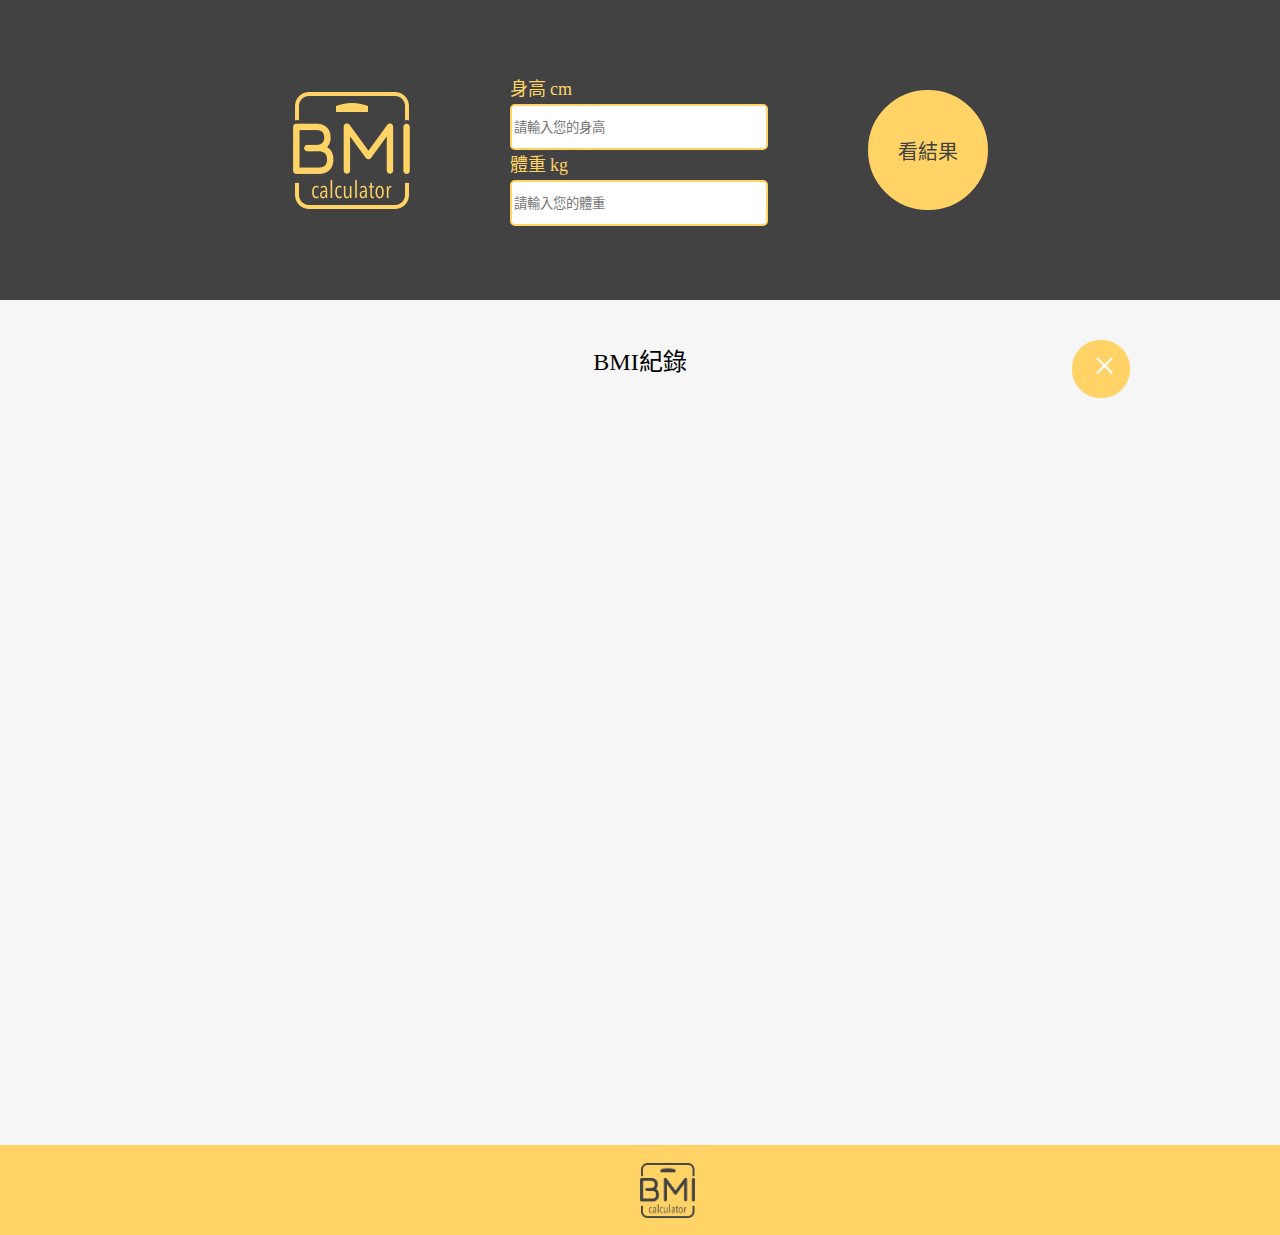
<file: BMI calculation/index.html>
<!DOCTYPE html>
<html lang="zh-TW">

<head>
    <meta charset="UTF-8">
    <meta name="viewport" content="width=device-width, initial-scale=1.0">
    <meta http-equiv="X-UA-Compatible" content="ie=edge">
    <title>BMI計算機</title>
    <link rel="stylesheet" href="css/style.css">
</head>

<body>
    <header>
        <div class="icon-h"></div>
        <div class="build">
            <p>身高 cm</p>
            <input id="height" type="text" placeholder="請輸入您的身高">
            <p>體重 kg</p>
            <input id="weight" type="text" placeholder="請輸入您的體重">
        </div>
        <div class="botton">
            <input type="button" class="send" value="看結果">
            <input type="button" class="back" id="back-bo" value="">
        </div>
    </header>
    <div class="container">
        <h2>BMI紀錄</h2>
        <a href="#" id="clear">
            <span>清除全部</span>
        </a>
        <ul class="record">
            <!-- <li>運算後的資料</li>-->
        </ul>
        <div class="push">
            <!--footer置底佔位用-->
        </div>
    </div>
    <footer>
        <div class="icon-f"></div>
    </footer>
    <script src="javascript/all.js"></script>
</body>

</html>
</file>
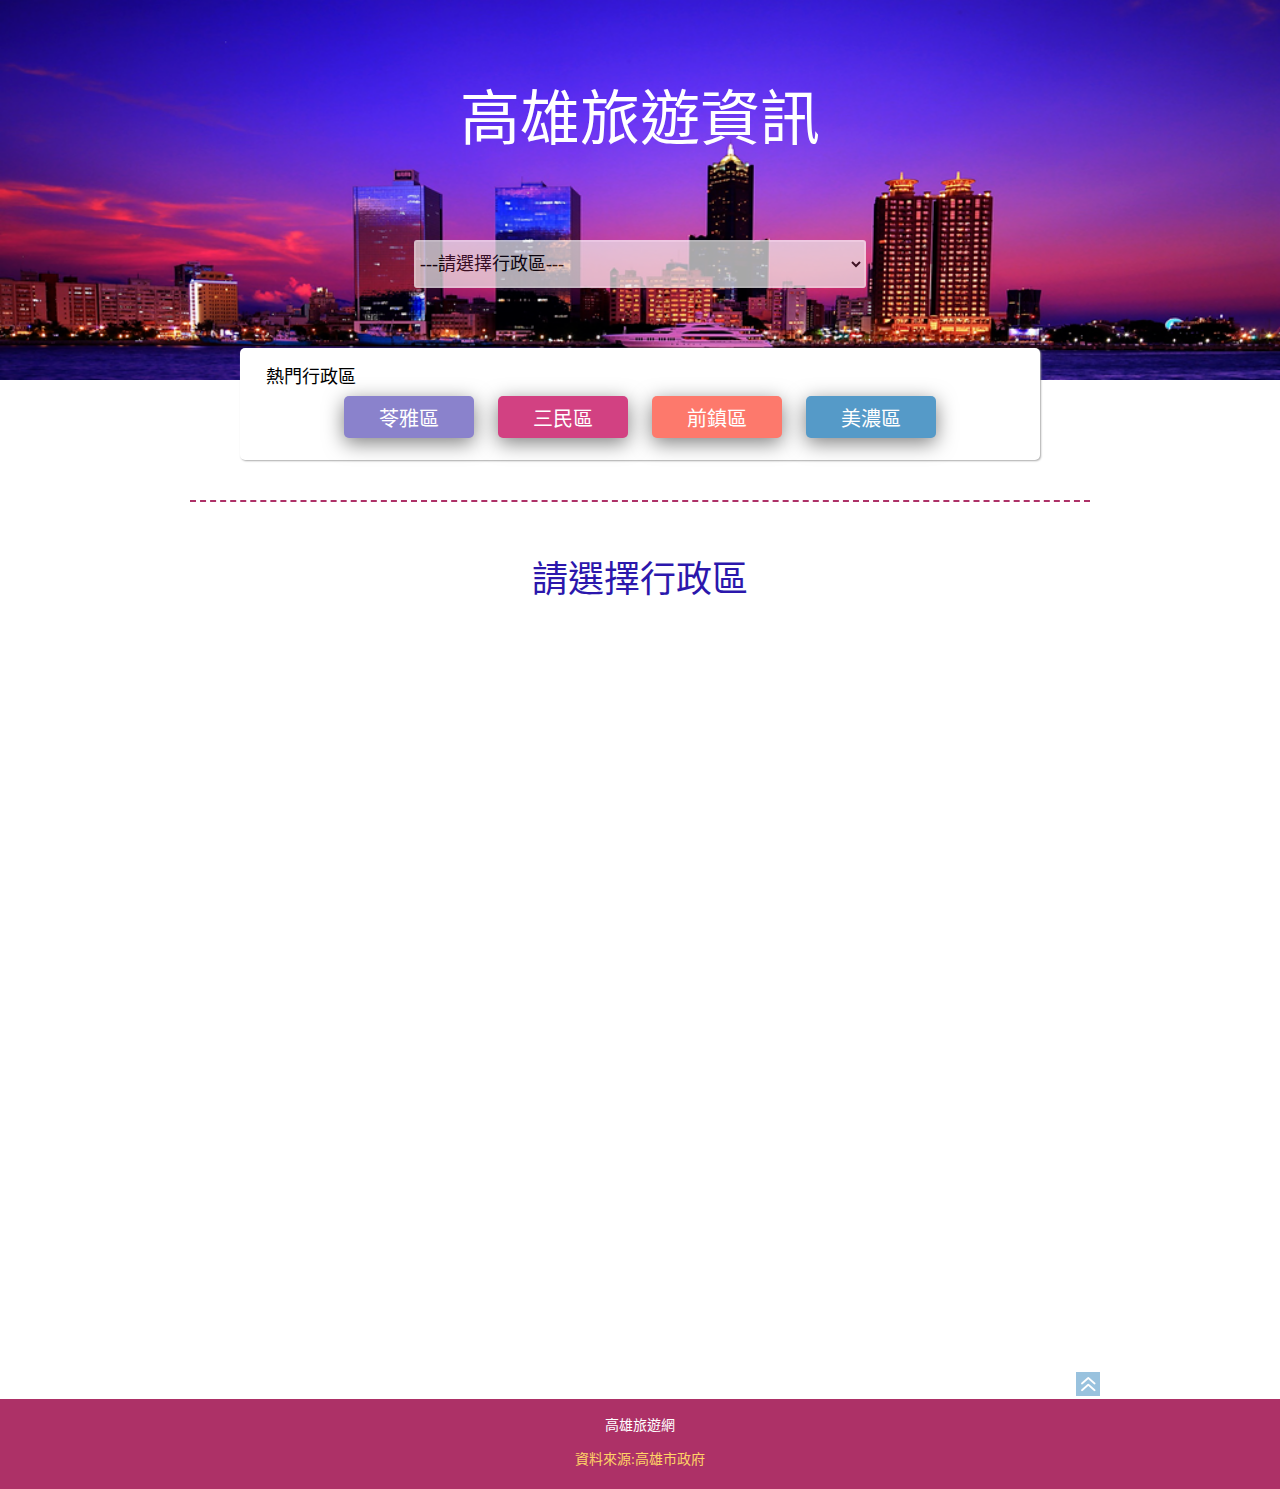
<file: Kaohsiung travel/index.html>
<!DOCTYPE html>
<html lang="zh-TW">
<head>
    <meta charset="UTF-8">
    <meta name="viewport" content="width=device-width, initial-scale=1.0">
    <meta http-equiv="X-UA-Compatible" content="ie=edge">
    <title>高雄旅遊網</title>
    <link rel="stylesheet" href="css/style.css">
    <script src="javascript/jquery-3.3.1.min.js"></script>
</head>

<body>
    <header>
        <h1>高雄旅遊資訊</h1>
        <select id="area">
            <option value="NO">---請選擇行政區---</option>
            <option value="三民區">三民區</option>
            <option value="前鎮區">前鎮區</option>
            <option value="苓雅區">苓雅區</option>
            <option value="仁武區">仁武區</option>
            <option value="楠梓區">楠梓區</option>
            <option value="左營區">左營區</option>
            <option value="鼓山區">鼓山區</option>
            <option value="鹽埕區">鹽埕區</option>
            <option value="前金區">前金區</option>
            <option value="新興區">新興區</option>
            <option value="旗津區">旗津區</option>
            <option value="小港區">小港區</option>
            <option value="鳳山區">鳳山區</option>
            <option value="大寮區">大寮區</option>
            <option value="鳥松區">鳥松區</option>
            <option value="林園區">林園區</option>
            <option value="大樹區">大樹區</option>
            <option value="大社區">大社區</option>
            <option value="岡山區">岡山區</option>
            <option value="路竹區">路竹區</option>
            <option value="橋頭區">橋頭區</option>
            <option value="梓官區">梓官區</option>
            <option value="彌陀區">彌陀區</option>
            <option value="永安區">永安區</option>
            <option value="燕巢區">燕巢區</option>
            <option value="田寮區">田寮區</option>
            <option value="阿蓮區">阿蓮區</option>
            <option value="茄萣區">茄萣區</option>
            <option value="湖內區">湖內區</option>
            <option value="旗山區">旗山區</option>
            <option value="美濃區">美濃區</option>
            <option value="內門區">內門區</option>
            <option value="杉林區">杉林區</option>
            <option value="甲仙區">甲仙區</option>
            <option value="六龜區">六龜區</option>
            <option value="茂林區">茂林區</option>
            <option value="桃源區">桃源區</option>
            <option value="那瑪夏區">那瑪夏區</option>
        </select>
        <div class="hot">
            <h2>熱門行政區</h2>
            <input type="button" class="hot-1 hot-btn" value="苓雅區">
            <input type="button" class="hot-2 hot-btn" value="三民區">
            <input type="button" class="hot-3 hot-btn" value="前鎮區">
            <input type="button" class="hot-4 hot-btn" value="美濃區">
        </div>
    </header>
    <div class="dashline"></div>
    <div class="container">
        <h3 id="hot-place">請選擇行政區</h3>
        <ul class="place">
            <!-- <li>
                <div class="pic">-->
                   <!-- <p>地名</p>
                    <p>區域</p>
                </div>       
                <p>時間</p>
                <p>地址</p>
                <p>電話</p>
            </li>-->
           
        </ul>
        <div class="push"><!--footer置底佔位用--></div>
    </div>
    <a id="gotop" href="#"><img src="img/btn_goTop.png"></a>
    <footer>
        <p class="sub">高雄旅遊網</p>
        <p class="root">資料來源:高雄市政府</p>
    </footer>
    <script src="javascript/all.js"></script>

    
    
</body>

</html>
</file>
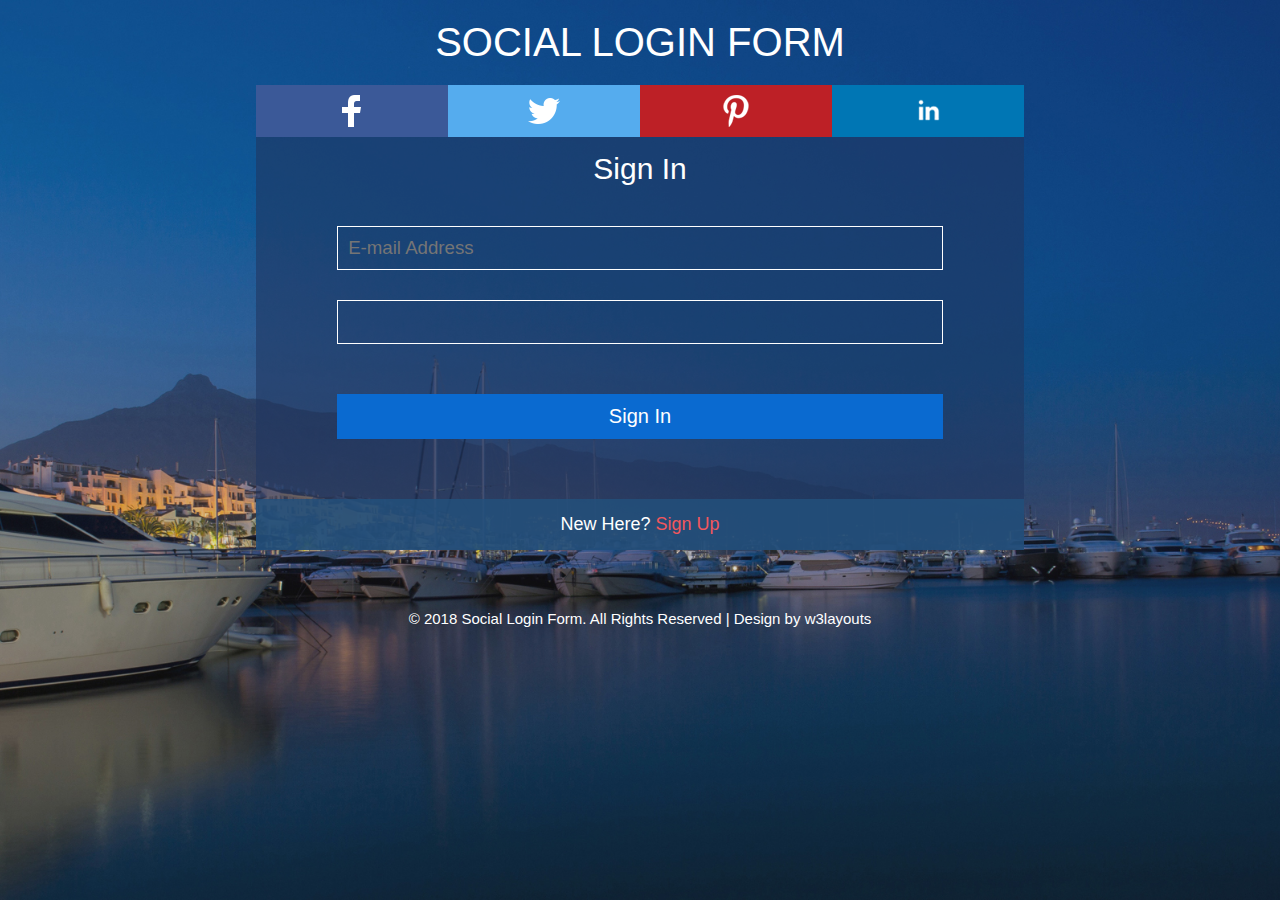
<file: Login Form/index.html>
<!DOCTYPE html>
<html lang="zh-TW">
<head>
	<meta charset="UTF-8">
	<title>Login</title>
	<link rel="stylesheet" type="text/css" href="style.css">
</head>
<body>
	<h1 class="title">SOCIAL LOGIN FORM</h1>
	<div class="container">
		<div class="social-logo">
			<span class="fb"><img  src="images/fb.png" alt="fb"></span>
			<span class="tw"><img  src="images/twt.png" alt="tw"></span>
			<span class="pin"><img  src="images/pin.png" alt="pin"></span>
			<span class="ins"><img  src="images/ins.png" alt="ins"></span>
		</div>
		<div class="sign">
			<p class="in">Sign In</p>
			<input class="id" type="text" placeholder="E-mail Address">
			<input class="pass" type="password">
			<a href="###"><div class="button">Sign In</div></a>
		</div>
		<div class="Newsign">New Here? <a href="###">Sign Up</a></div>
	</div>
	<p class="fter">© 2018 Social Login Form. All Rights Reserved | Design by w3layouts</p>


</body>
</html>
</file>
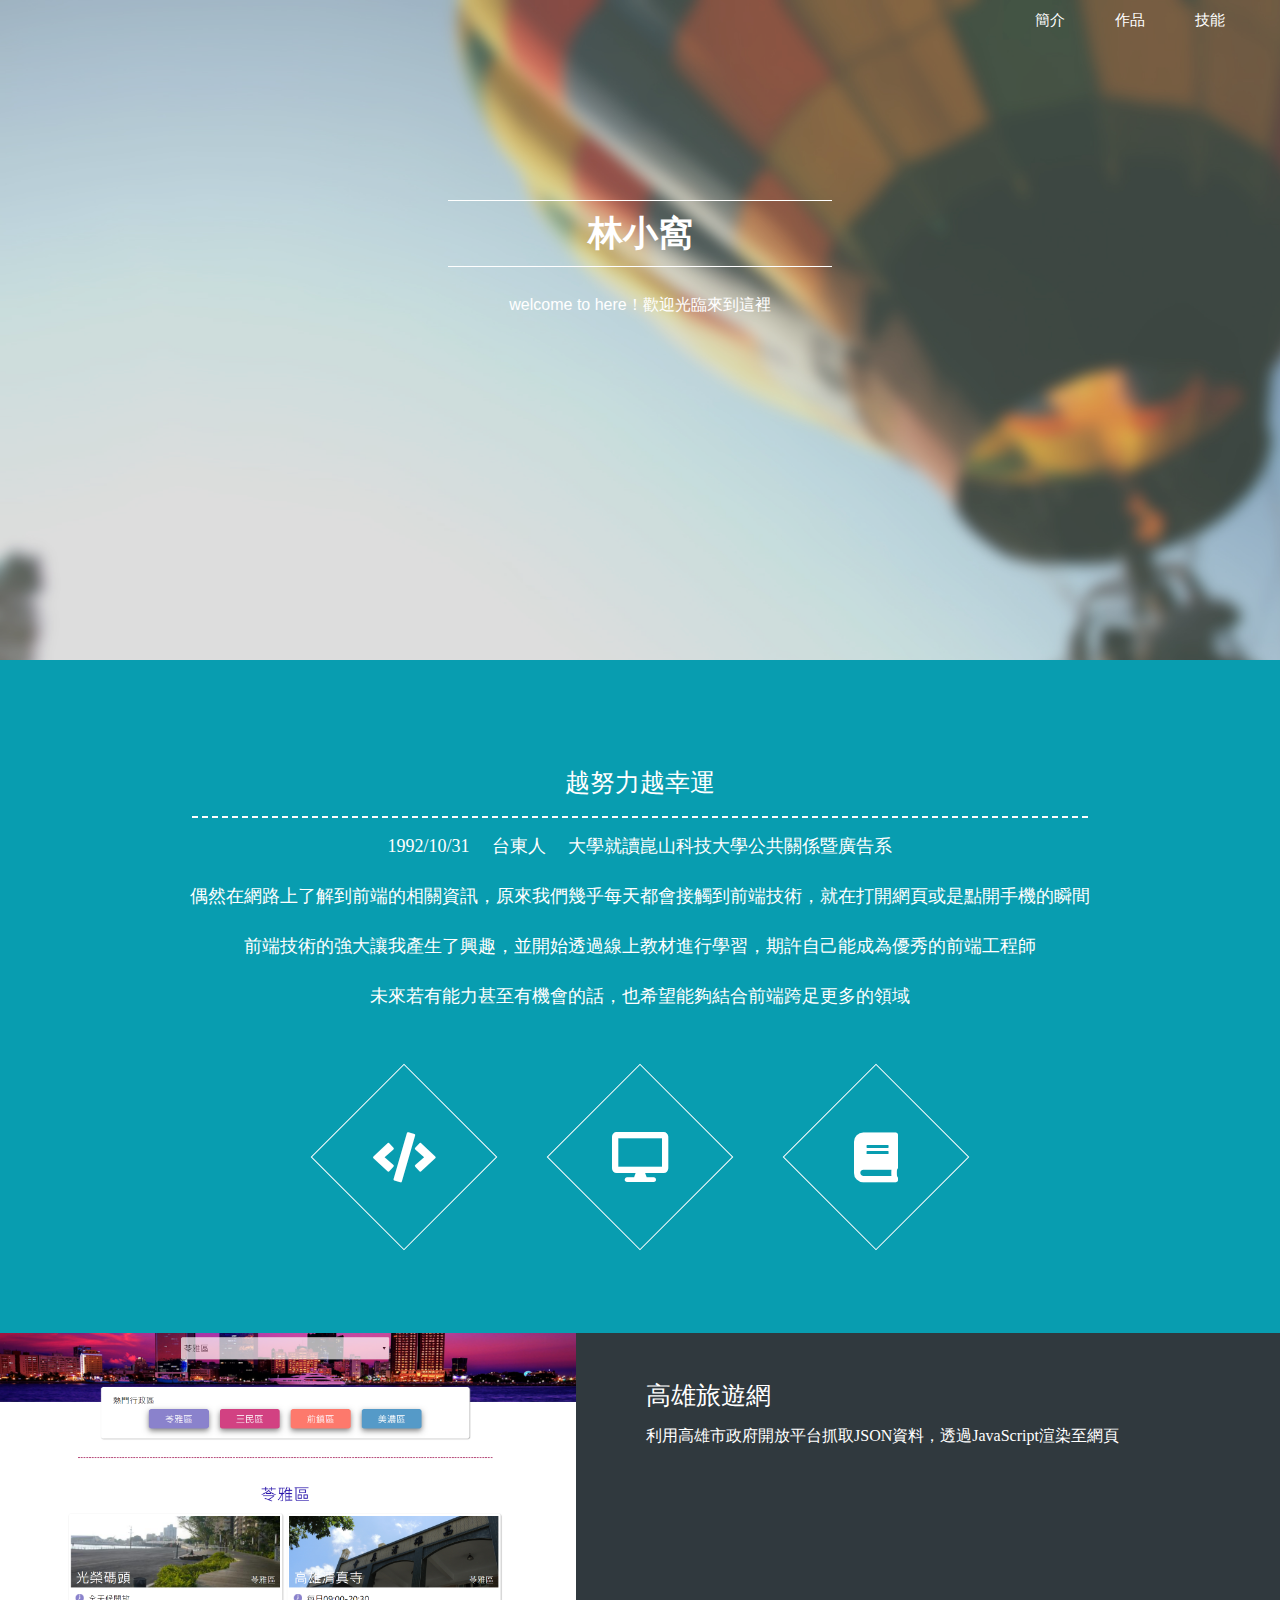
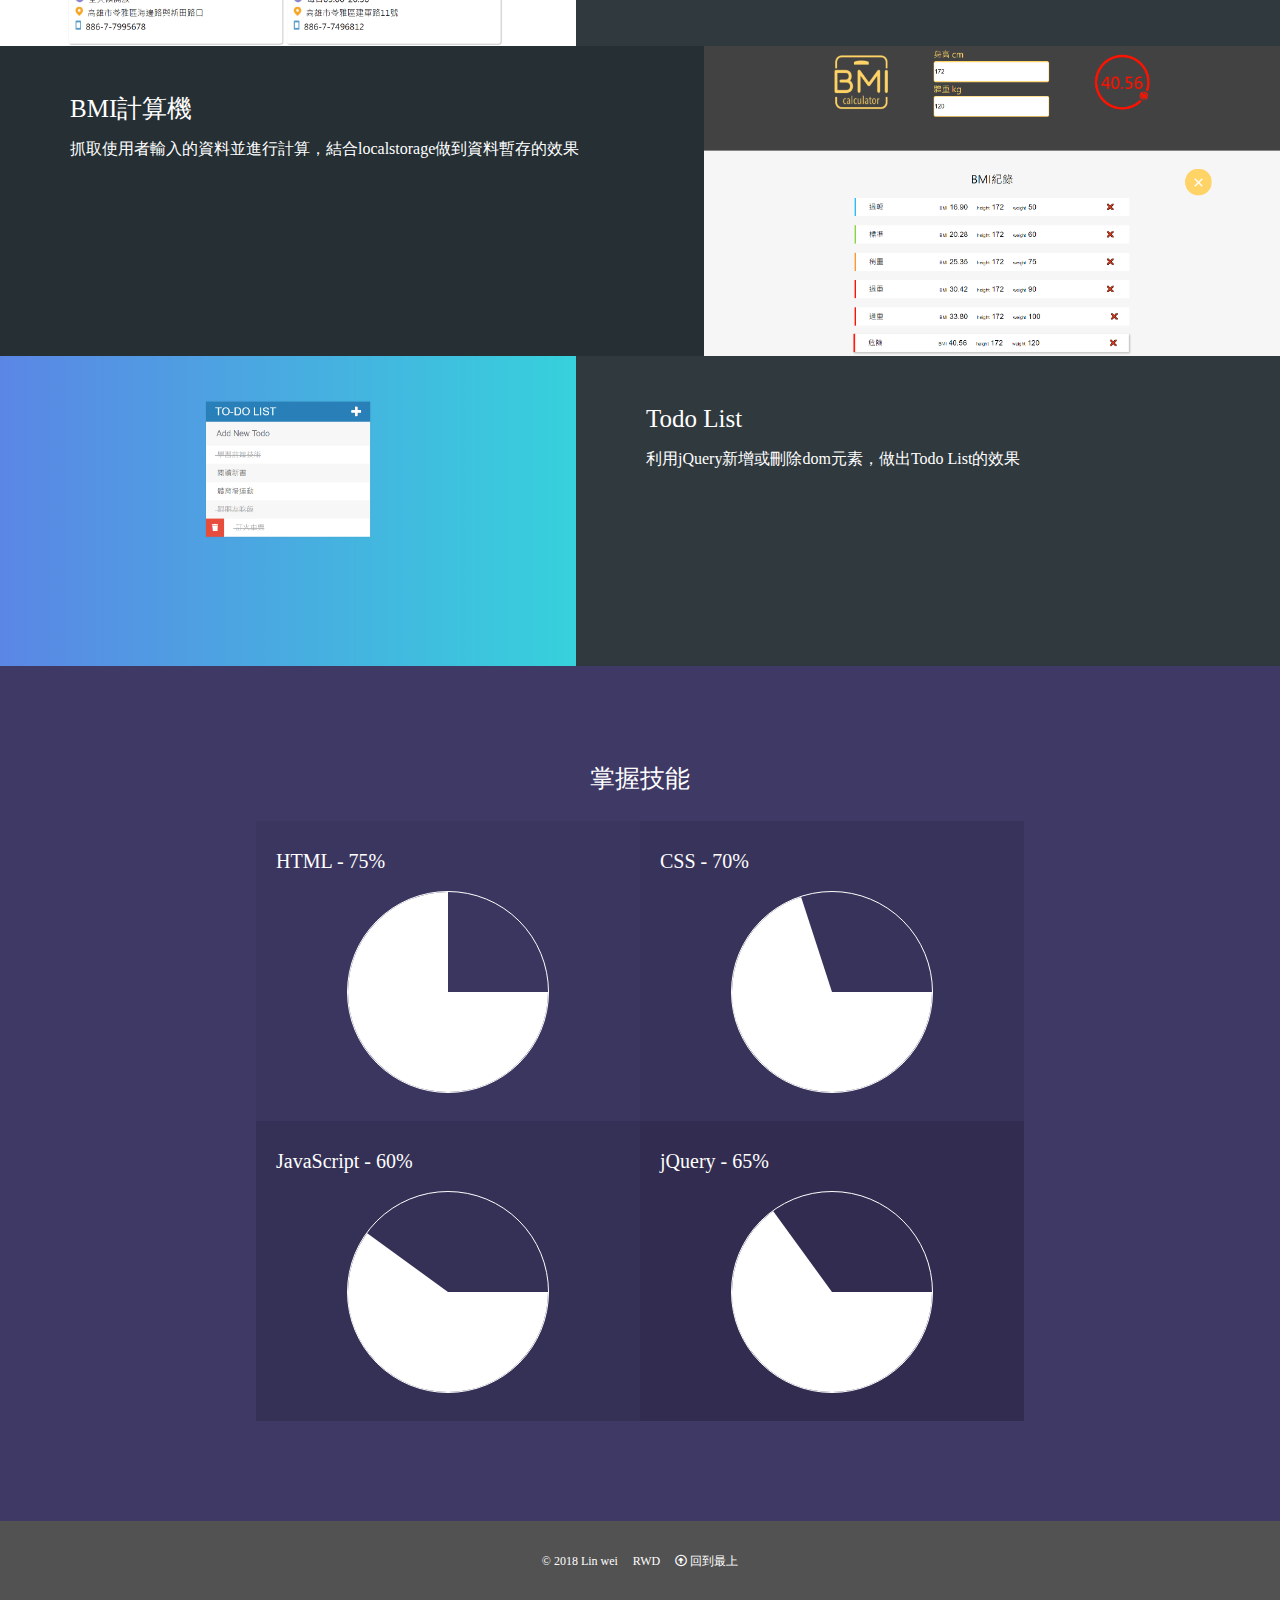
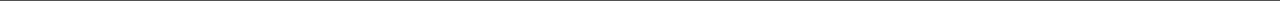
<file: Myblog/index.html>
<!DOCTYPE html>
<html>

<head>
    <meta charset="utf-8" />
    <meta http-equiv="X-UA-Compatible" content="IE=edge">
    <title>blog demo</title>
    <meta name="viewport" content="width=device-width, initial-scale=1">
    <link rel="stylesheet" href="css/style.css">
    <link rel="stylesheet" href="https://use.fontawesome.com/releases/v5.0.4/css/all.css">
</head>

<body>
    <div class="main">
        <header id="idtoScrollTo">
            <nav>
                <ul>
                    <li>
                        <a href="#idtoScrollTo" scrollTo="idtoScrollTo1" class="scrollOnClick" duration="1000">簡介</a>
                    </li>
                    <li>
                        <a href="#idtoScrollTo" scrollTo="idtoScrollTo2" class="scrollOnClick" duration="1100">作品</a>
                    </li>
                    <li>
                        <a href="#idtoScrollTo" scrollTo="idtoScrollTo3" class="scrollOnClick nav-mar" duration="1200">技能</a>
                    </li>
                </ul>
            </nav>
            <div class="banner">
                <div class="inner">
                    <h1>林小窩</h1>
                    <p>welcome to here！歡迎光臨來到這裡</p>
                    <!-- <a class="mygit" href="https://github.com/Linweis/MyDemo">Click Me</a>-->
                </div>
            </div>
        </header>
        <div class="container">
            <section class="green-section" id="idtoScrollTo1">
                    <h2>越努力越幸運</h2>
                    <div class="hr"></div>
                        <!--分隔線-->
                    <div class="text">
                    <p>1992/10/31&nbsp; &nbsp;&nbsp; 台東人&nbsp; &nbsp;&nbsp; 大學就讀崑山科技大學公共關係暨廣告系</p>
                    <p>偶然在網路上了解到前端的相關資訊，原來我們幾乎每天都會接觸到前端技術，就在打開網頁或是點開手機的瞬間</p>
                    <p>前端技術的強大讓我產生了興趣，並開始透過線上教材進行學習，期許自己能成為優秀的前端工程師</p>
                    <p>未來若有能力甚至有機會的話，也希望能夠結合前端跨足更多的領域</p>
                </div>
                <span class="icon">
                    <i class="fas fa-code"></i>
                </span>
                <span class="icon">
                    <i class="fas fa-desktop"></i>
                </span>
                <span class="icon">
                    <i class="fas fa-book"></i>
                </span>
            </section>
            <section class="gray-section" id="idtoScrollTo2">
                <div class="article">
                    <div class="img-section">
                        <a href="https://linweis.github.io/MyDemo/Kaohsiung%20travel/"><img src="img/01.png" alt="作品1"></a>
                    </div>
                    <div class="text-section">
                        <h3>高雄旅遊網</h3>
                        <p>利用高雄市政府開放平台抓取JSON資料，透過JavaScript渲染至網頁</p>
                    </div>
                </div>
                <div class="article">
                    <div class="text-section">
                        <h3>BMI計算機</h3>
                        <p>抓取使用者輸入的資料並進行計算，結合localstorage做到資料暫存的效果</p>
                    </div>
                    <div class="img-section">
                        <a href="https://linweis.github.io/MyDemo/BMI%20calculation/"><img src="img/02.png" alt="作品2" class="img-right"></a>
                    </div>
                </div>
                <div class="article">
                    <div class="img-section">
                        <a href="https://linweis.github.io/MyDemo/ToDo%20list/"><img src="img/03.png" alt="作品3"></a>
                    </div>
                    <div class="text-section">
                        <h3>Todo List</h3>
                        <p>利用jQuery新增或刪除dom元素，做出Todo List的效果</p>
                    </div>
                </div>
            </section>
            <section class="purple-section" id="idtoScrollTo3">
                <div class="warpper">
                    <h3>掌握技能</h3>
                    <div class="card-group">
                        <div class="card">
                            <h4>HTML - 75%</h4>
                            <div class="circle">
                                <div class="box"></div>
                                <div class="box box1"></div>
                                <div class="box box-html"></div>
                            </div>

                        </div>
                        <div class="card">
                            <h4>CSS - 70%</h4>
                            <div class="circle">
                                <div class="box"></div>
                                <div class="box box1"></div>
                                <div class="box box-css"></div>
                            </div>

                        </div>
                        <div class="card">
                            <h4>JavaScript - 60%</h4>
                            <div class="circle">
                                <div class="box"></div>
                                <div class="box box1"></div>
                                <div class="box box-js"></div>
                            </div>

                        </div>
                        <div class="card">
                            <h4>jQuery - 65%</h4>
                            <div class="circle">
                                <div class="box"></div>
                                <div class="box box1"></div>
                                <div class="box box-jq"></div>
                            </div>

                        </div>
                    </div>
                </div>
            </section>
        </div>
        <footer>
            <p>&COPY;&nbsp;2018 Lin wei &nbsp;&nbsp;&nbsp; RWD &nbsp;&nbsp;&nbsp;
                <a href="#idtoScrollTo" scrollTo="idtoScrollTo" class="scrollOnClick" duration="1500">
                    <i class="far fa-arrow-alt-circle-up"></i>&nbsp;回到最上</a>
            </p>
        </footer>
    </div>
    <script src="js/smoothScroll-Es5.js"></script>
    <!--滾軸插件-->
</body>

</html>
</file>
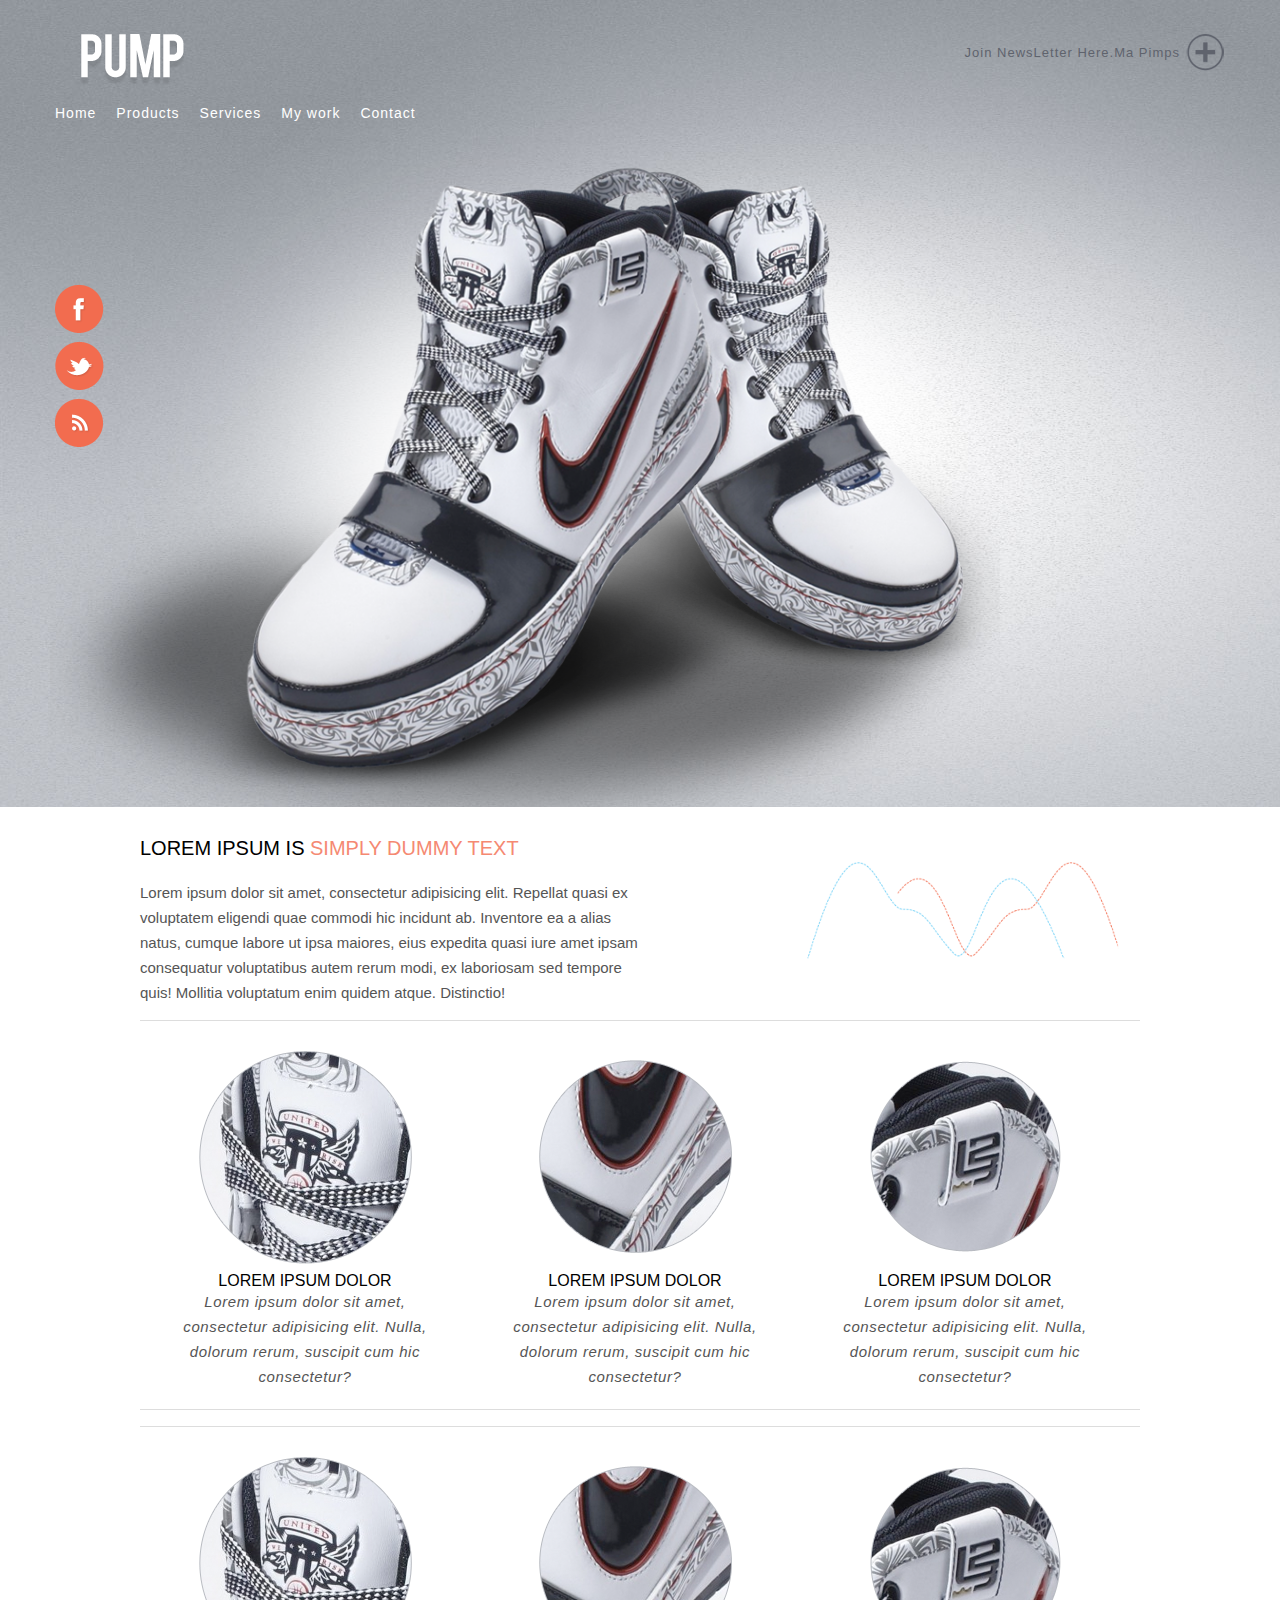
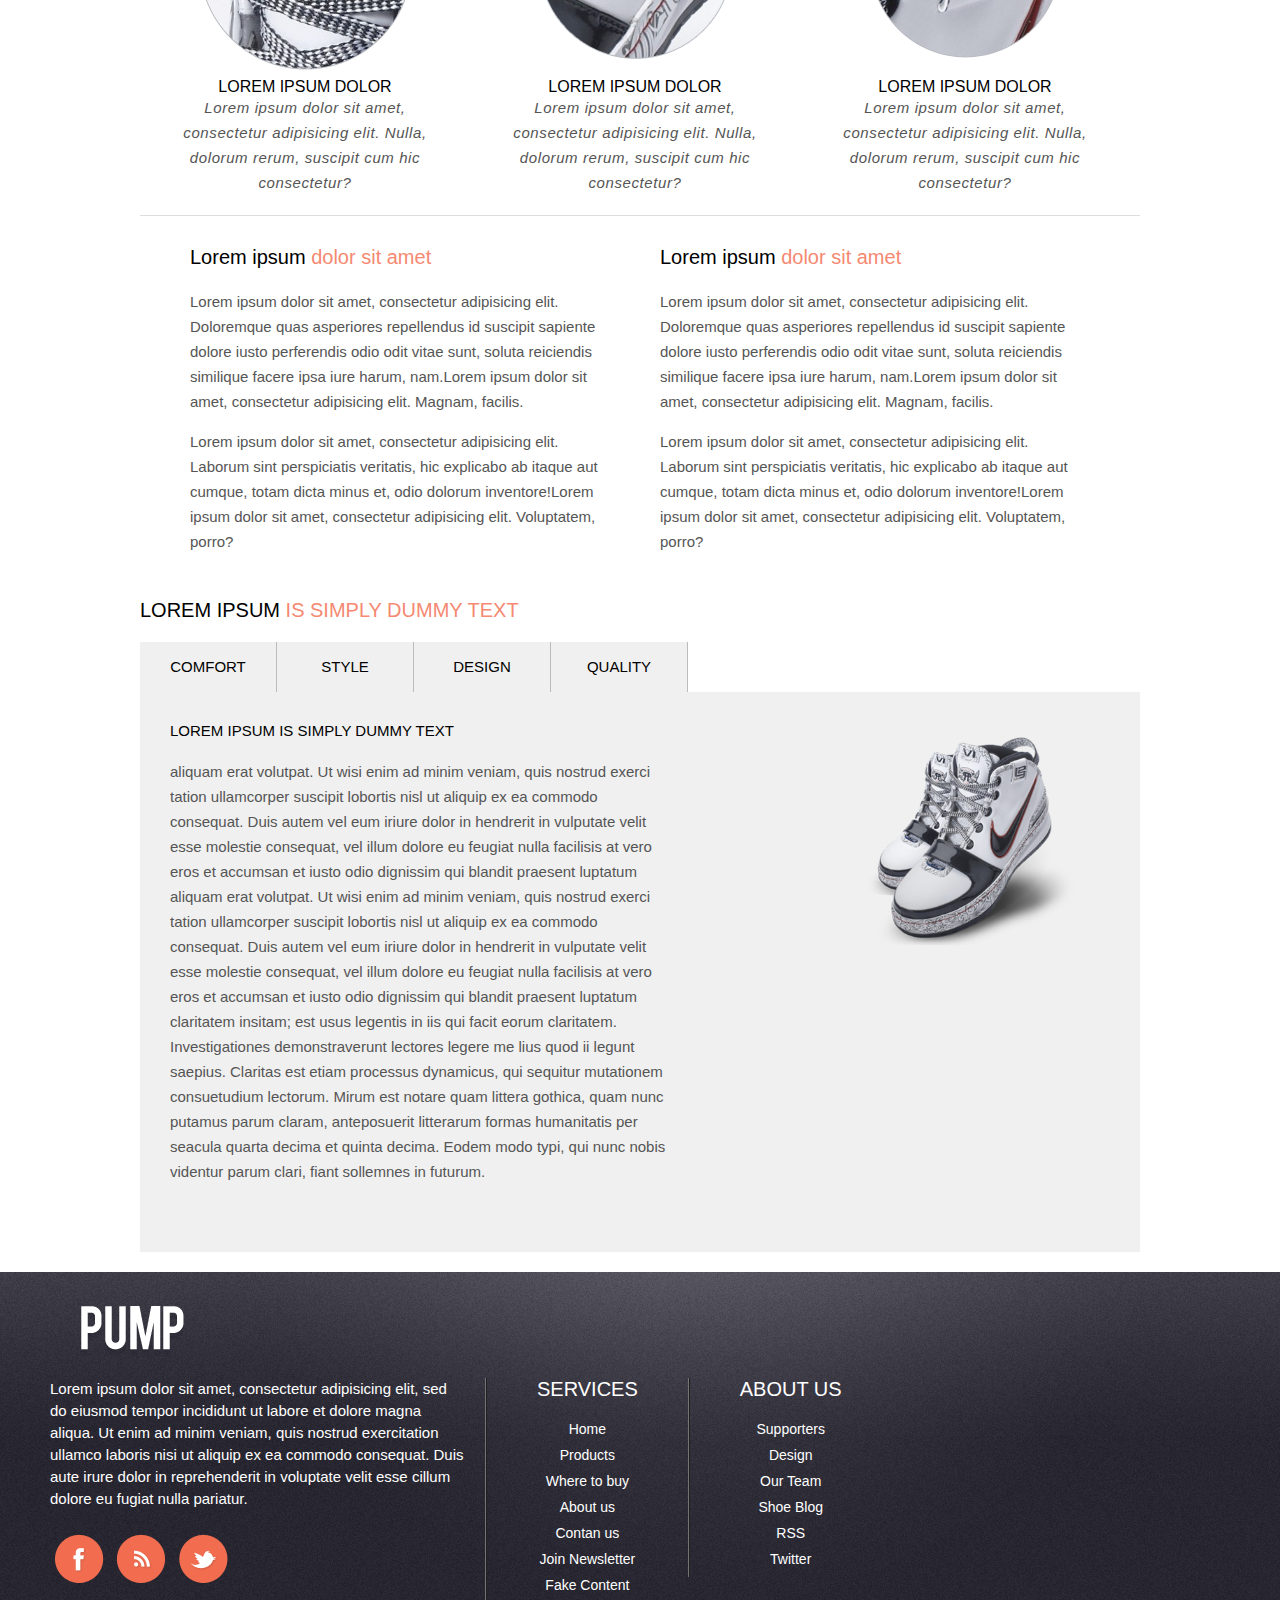
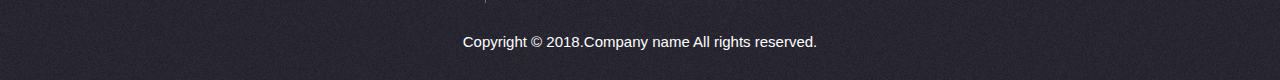
<file: Shoes shop/index.html>
<!DOCTYPE html>
<html lang="zh-TW">
<head>
	<meta charset="UTF-8">
	<title>puma</title>
	<link rel="stylesheet" type="text/css" href="style.css">
</head>
<body>
	<header>
		<div class="headback">
			<div class="header-top">
				<div class="logo"><h1><a href="###">puma</a></h1></div>
				<div class="join-right"><span><p>Join NewsLetter Here.Ma Pimps</p><a href="###"><img src="images/plus.png"></a></span>
				</div>
			</div>
			<div class="nav">
				<ul>
					<li><a href="###">Home</a></li>
					<li><a href="###">Products</a></li>
					<li><a href="###">Services</a></li>
					<li><a href="###">My work</a></li>
					<li><a href="###">Contact</a></li>
				</ul>	
			</div>
			<div class="header-bottom">
				<div class="social">
					<ul>
						<li><img src="images/fb.png"></li>
						<li><img src="images/tw.png"></li>
						<li><img src="images/rss.png"></li>
					</ul>
				</div>
				<div class="banner">
					<img src="images/banner.png" width="95%" height="95%">
				</div>
			</div>	
		</div>
	</header>
	<div class="container">
		<div class="hgroup-1">
			<div class="group">
				<h2>LOREM IPSUM IS <strong>SIMPLY DUMMY TEXT</strong></h2>
				<p>Lorem ipsum dolor sit amet, consectetur adipisicing elit. Repellat quasi ex voluptatem eligendi quae commodi hic incidunt ab. Inventore ea a alias natus, cumque labore ut ipsa maiores, eius expedita quasi iure amet ipsam consequatur voluptatibus autem rerum modi, ex laboriosam sed tempore quis! Mollitia voluptatum enim quidem atque. Distinctio!</p>
			</div>
			<img src="images/graph.png"  width="35%" height="35%">
		</div>

		<div class="section section-1">
				<div class="new new-1"><img src="images/pic.png"><h3>LOREM IPSUM DOLOR</h3><p>Lorem ipsum dolor sit amet, consectetur adipisicing elit. Nulla, dolorum rerum, suscipit cum hic consectetur?</p></div>
				<div class="new new-2"><img src="images/pic1.png"><h3>LOREM IPSUM DOLOR</h3><p>Lorem ipsum dolor sit amet, consectetur adipisicing elit. Nulla, dolorum rerum, suscipit cum hic consectetur? </p></div>
				<div class="new new-3"><img src="images/pic2.png"><h3>LOREM IPSUM DOLOR</h3><p>Lorem ipsum dolor sit amet, consectetur adipisicing elit. Nulla, dolorum rerum, suscipit cum hic consectetur? </p></div>
		</div>
		<br />
		<div class="section section-2">
				<div class="new new-1"><img src="images/pic.png"><h3>LOREM IPSUM DOLOR</h3><p>Lorem ipsum dolor sit amet, consectetur adipisicing elit. Nulla, dolorum rerum, suscipit cum hic consectetur?</p></div>
				<div class="new new-2"><img src="images/pic1.png"><h3>LOREM IPSUM DOLOR</h3><p>Lorem ipsum dolor sit amet, consectetur adipisicing elit. Nulla, dolorum rerum, suscipit cum hic consectetur? </p></div>
				<div class="new new-3"><img src="images/pic2.png"><h3>LOREM IPSUM DOLOR</h3><p>Lorem ipsum dolor sit amet, consectetur adipisicing elit. Nulla, dolorum rerum, suscipit cum hic consectetur? </p></div>
		</div>
		<div class="hgroup-2">
			<div class="group group-left">
				<h2>Lorem ipsum <strong>dolor sit amet</strong></h2>
				<p>Lorem ipsum dolor sit amet, consectetur adipisicing elit. Doloremque quas asperiores repellendus id suscipit sapiente dolore iusto perferendis odio odit vitae sunt, soluta reiciendis similique facere ipsa iure harum, nam.Lorem ipsum dolor sit amet, consectetur adipisicing elit. Magnam, facilis.</p>
				<p>Lorem ipsum dolor sit amet, consectetur adipisicing elit. Laborum sint perspiciatis veritatis, hic explicabo ab itaque aut cumque, totam dicta minus et, odio dolorum inventore!Lorem ipsum dolor sit amet, consectetur adipisicing elit. Voluptatem, porro?</p>
			</div>
			<div class="group group-right">
				<h2>Lorem ipsum <strong>dolor sit amet</strong></h2>
				<p>Lorem ipsum dolor sit amet, consectetur adipisicing elit. Doloremque quas asperiores repellendus id suscipit sapiente dolore iusto perferendis odio odit vitae sunt, soluta reiciendis similique facere ipsa iure harum, nam.Lorem ipsum dolor sit amet, consectetur adipisicing elit. Magnam, facilis.</p>
				<p>Lorem ipsum dolor sit amet, consectetur adipisicing elit. Laborum sint perspiciatis veritatis, hic explicabo ab itaque aut cumque, totam dicta minus et, odio dolorum inventore!Lorem ipsum dolor sit amet, consectetur adipisicing elit. Voluptatem, porro?</p>
			</div>
		</div>
		<div class="article">
			<div class="tab-title"><h2>LOREM IPSUM <strong>IS SIMPLY DUMMY TEXT</strong></h2>
			</div>
			<div class="nav-2">
				<ul>
					<li>COMFORT</li>
					<li>STYLE</li>
					<li>DESIGN</li>
					<li>QUALITY</li>
				</ul>
				<div class="tab-word">
					<div class="tab-float">	
						<h3>LOREM IPSUM IS SIMPLY DUMMY TEXT</h3>
						<p>aliquam erat volutpat. Ut wisi enim ad minim veniam, quis nostrud exerci tation ullamcorper suscipit lobortis nisl ut aliquip ex ea commodo consequat. Duis autem vel eum iriure dolor in hendrerit in vulputate velit esse molestie consequat, vel illum dolore eu feugiat nulla facilisis at vero eros et accumsan et iusto odio dignissim qui blandit praesent luptatum</p>
						<p>aliquam erat volutpat. Ut wisi enim ad minim veniam, quis nostrud exerci tation ullamcorper suscipit lobortis nisl ut aliquip ex ea commodo consequat. Duis autem vel eum iriure dolor in hendrerit in vulputate velit esse molestie consequat, vel illum dolore eu feugiat nulla facilisis at vero eros et accumsan et iusto odio dignissim qui blandit praesent luptatum</p>
						<p>claritatem insitam; est usus legentis in iis qui facit eorum claritatem. Investigationes demonstraverunt lectores legere me lius quod ii legunt saepius. Claritas est etiam processus dynamicus, qui sequitur mutationem consuetudium lectorum. Mirum est notare quam littera gothica, quam nunc putamus parum claram, anteposuerit litterarum formas humanitatis per seacula quarta decima et quinta decima. Eodem modo typi, qui nunc nobis videntur parum clari, fiant sollemnes in futurum.</p>
					</div>	
					<img src="images/footer-banner.png" width="284" height="231">		
				</div>	
					
				</div>
			</div>
		</div>
	</div>
	<footer>
			<div class="logo">
				<h1><a href="###">puma</a></h1>
			</div>
		<div class="footer-content">
			<div class="footer-left">
				<p>Lorem ipsum dolor sit amet, consectetur adipisicing elit, sed do eiusmod tempor incididunt ut labore et dolore magna aliqua. Ut enim ad minim veniam, quis nostrud exercitation ullamco laboris nisi ut aliquip ex ea commodo consequat. Duis aute irure dolor in reprehenderit in voluptate velit esse cillum dolore eu fugiat nulla pariatur.</p>
				<img src="images/fb.png">
				<img src="images/rss.png">
				<img src="images/tw.png">
			</div>
			<div class="footer-center">
				<h2>SERVICES</h2>
				<ul>
					<li>Home</li>
					<li>Products</li>
					<li>Where to buy</li>
					<li>About us</li>
					<li>Contan us</li>
					<li>Join Newsletter</li>
					<li>Fake Content</li>
				</ul>	
			</div>
			<div class="footer-right">
				<h2>ABOUT US</h2>
				<ul>
					<li>Supporters</li>
					<li>Design</li>
					<li>Our Team</li>
					<li>Shoe Blog</li>
					<li>RSS</li>
					<li>Twitter</li>
				</ul>
			</div>
		</div>
			<div class="footer-bottom"> <p>Copyright © 2018.Company name All rights reserved.</p>
			</div>
	</footer>


</body>
</html>
</file>
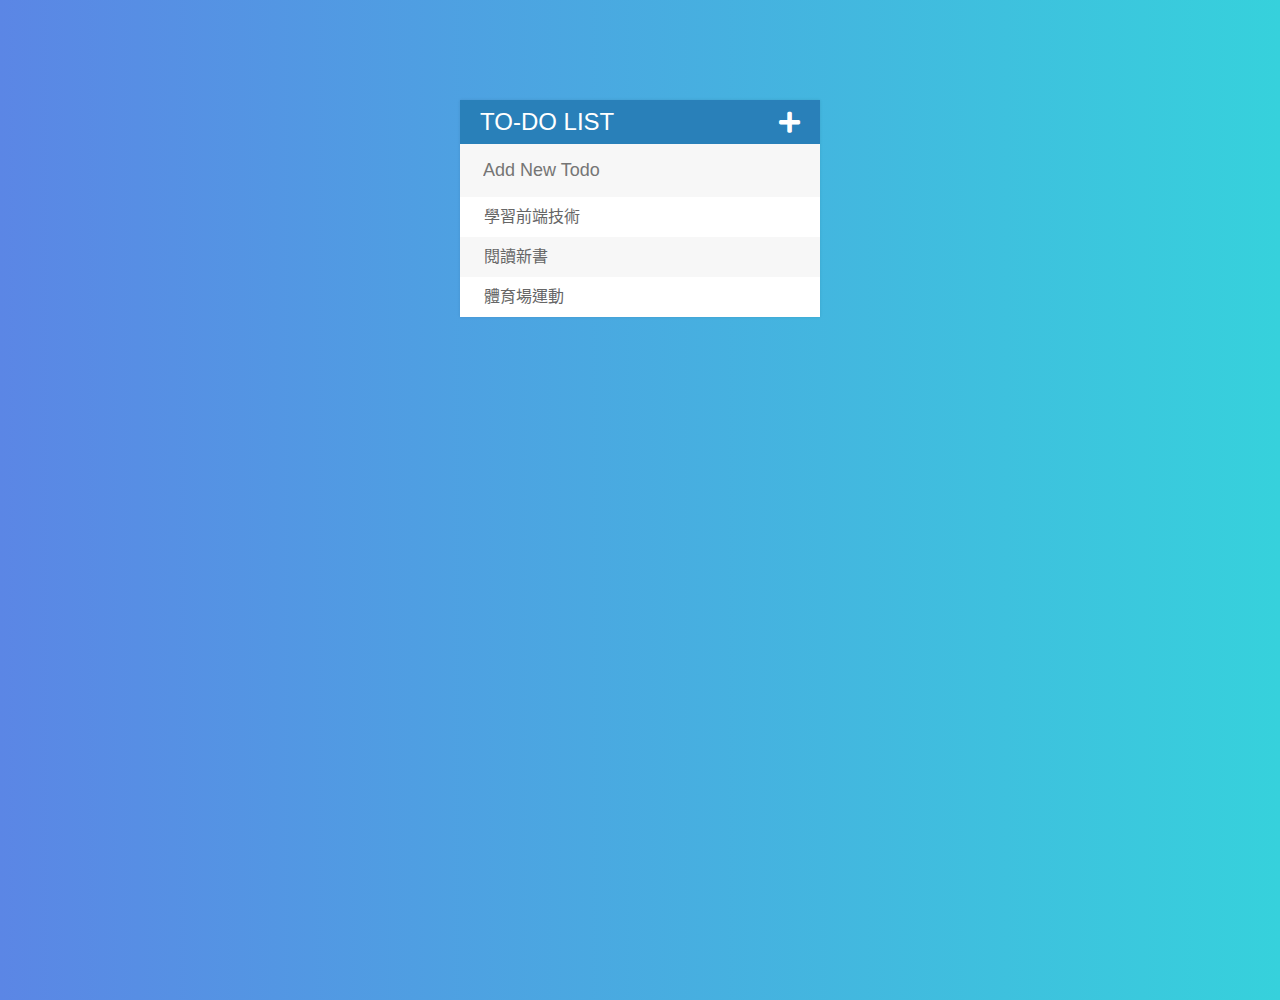
<file: ToDo list/index.html>
<!DOCTYPE html>
<html lang="zh-TW">
<head>
    <meta charset="UTF-8">
    <meta name="viewport" content="width=device-width, initial-scale=1.0">
    <meta http-equiv="X-UA-Compatible" content="ie=edge">
    <title>Todo List</title>
    <link rel="stylesheet" href="css/style.css">
    <link rel="stylesheet" href="https://use.fontawesome.com/releases/v5.0.4/css/all.css">
    <script src="javascript/jquery-3.3.1.min.js"></script>
</head>
<body>
    <div id="container">
        <h1>TO-DO LIST <i class="fa fa-plus"></i></h1>
        <input type="text" placeholder="Add New Todo">
        <ul>
            <li><span><i class="fa fa-trash"></i></span> 學習前端技術</li>
            <li><span><i class="fa fa-trash"></i></span> 閱讀新書</li>
            <li><span><i class="fa fa-trash"></i></span> 體育場運動</li>
        </ul>
    </div>
    <script src="javascript/all.js"></script>
</body>
</html>
</file>
<file: BMI calculation/css/style.css>
@charset "utf-8";
html,
body,
div,
span,
applet,
object,
iframe,
h1,
h2,
h3,
h4,
h5,
h6,
p,
blockquote,
pre,
a,
abbr,
acronym,
address,
big,
cite,
code,
del,
dfn,
em,
img,
ins,
kbd,
q,
s,
samp,
small,
strike,
strong,
sub,
sup,
tt,
var,
b,
u,
i,
dl,
dt,
dd,
ol,
ul,
li,
fieldset,
form,
label,
legend,
table,
caption,
tbody,
tfoot,
thead,
tr,
th,
td,
article,
aside,
canvas,
details,
embed,
figure,
figcaption,
footer,
header,
hgroup,
menu,
nav,
output,
section,
summary,
time,
mark,
audio,
video {
    margin: 0;
    padding: 0;
    border: 0;
    font-size: 100%;
    font: inherit;
    vertical-align: baseline;
}

/* HTML5 display-role reset for older browsers */

article,
aside,
details,
figcaption,
figure,
footer,
header,
hgroup,
menu,
nav,
section {
    display: block;
}

body {
    line-height: 1;
}

ol,
ul {
    list-style: none;
}

blockquote,
q {
    quotes: none;
}

blockquote:before,
blockquote:after,
q:before,
q:after {
    content: '';
    content: none;
}

table {
    border-collapse: collapse;
    border-spacing: 0;
}

/*--------Reset CSS--------*/

html,
body {
    width: 100%;
    height: 100%;
    margin: 0;
}

* {
    position: relative;
}

a {
    text-decoration: none;
} 

header {
    width: 100%;
    height: 300px;
    background-color: #424242;
    display: -webkit-box;
    display: -ms-flexbox;
    display: flex;
    -webkit-box-align: center;
    -ms-flex-align: center;
    align-items: center;
    -webkit-box-pack: center;
    -ms-flex-pack: center;
    justify-content: center;
}

.icon-h {
    width: 117px;
    height: 117px;
    background: url(../img/BMICLogo.png) no-repeat;
    background-size: contain;
}

footer {
    width: 100%;
    height: 55px;
    background-color: #FFD366;
    padding-top: 17.5px;
    padding-bottom: 17.5px;
}

.push {
    height: 55px;
}

.icon {
    height: 55px;
    width: 55px;
    overflow: hidden;
    margin: 0 auto
}

.icon-f {
    width: 55px;
    height: 55px;
    display: block;
    margin: 0 auto;
    border-right: 55px solid transparent;
    /*透明邊框*/
    background: url(../img/BMICLogo.png) no-repeat;
    background-size: contain;
    -webkit-filter: drop-shadow(#424242 55px 0);
    filter: drop-shadow(#424242 55px 0);
}

header>div {
    display: inline-block;
    font-family: 微軟正黑體;
    font-size: 18px;
    color: #FFD366;
}

.send {
    height: 120px;
    width: 120px;
    background-color: #FFD366;
    border-radius: 99em;
    border: none;
    cursor: pointer;
    font-size: 20px;
    font-family: 微軟正黑體;
    color: #424242;
    border: 5px solid #FFD366;
    -webkit-transition: all 0.3s;
    transition: all 0.3s;
}

.send:hover {
    border: 5px solid #FFFFE0;
}

.send:active {
    background-color: #DEA921;
    -webkit-box-shadow: none;
    box-shadow: none;
    border: none;
}

.build {
    margin: 0 100px;
}

.build input {
    border: 2px solid #FFD366;
    border-radius: 5px;
    width: 250px;
    height: 40px;
}

.heigth {
    margin-bottom: 20px;
}

.build p {
    line-height: 30px;
}

h2 {
    font-family: 微軟正黑體;
    font-size: 24px;
    padding-top: 50px;
    padding-bottom: 30px;
}

.thin {
    height: 120px;
    width: 120px;
    background-color: #424242;
    border: 5px solid #31BAF9;
    border-radius: 99em;
    font-size: 35px;
    font-family: 微軟正黑體;
    font-weight: bold;
    color: #31BAF9;
}

.good {
    height: 120px;
    width: 120px;
    background-color: #424242;
    border: 5px solid #86D73F;
    border-radius: 99em;
    font-size: 35px;
    font-family: 微軟正黑體;
    font-weight: bold;
    color: #86D73F;
}

.fat {
    height: 120px;
    width: 120px;
    background-color: #424242;
    border: 5px solid #FF982D;
    border-radius: 99em;
    font-size: 35px;
    font-family: 微軟正黑體;
    font-weight: bold;
    color: #FF982D;
}

.toofat {
    height: 120px;
    width: 120px;
    background-color: #424242;
    border: 5px solid #FF1200;
    border-radius: 99em;
    font-size: 35px;
    font-family: 微軟正黑體;
    font-weight: bold;
    color: #FF1200;
}

.botton {
    position: relative;
}

.back {
    position: absolute;
    left: 95px;
    top: 77px;
    width: 25px;
    height: 25px;
    border-radius: 99em;
    background: url(../img/icons_loop.png) no-repeat;
    background-color: red;
    background-position: center;
    display: none;
}

.back-fin {
    position: absolute;
    left: 95px;
    top: 77px;
    width: 25px;
    height: 25px;
    border-radius: 99em;
    background: url(../img/icons_loop.png) no-repeat;
    background-position: center;
    display: block;
    border: none;
}

.botton {
    position: relative;
}

.thin-color {
    border-left: 3px solid #31BAF9;
}

.good-color {
    border-left: 3px solid #86D73F;
}

.fat-color {
    border-left: 3px solid #FF982D;
}

.toofat-color {
    border-left: 3px solid #FF1200;
}

.container {
    min-height: 100%;
    margin-bottom: -55px;
    background-color: rgba(166, 166, 166, 0.1);
}

.container h2 {
    text-align: center;
}

ul li:nth-child(even) {
    display: none;
}

ul li {
    padding: 12px 0;
    width: 600px;
    margin: 0 auto 20px;
    font-family: arial, 微軟正黑體;
    font-size: 16px;
    background-color: #fff;
    -webkit-transition: all 0.2s linear 0s;
    transition: all 0.2s linear 0s;
    position: relative;
}

ul li:hover {
    -webkit-transform: translate(-2px, -2px);
    transform: translate(-2px, -2px);
    -webkit-box-shadow: 2px 2px 6px #aaa;
    box-shadow: 2px 2px 6px #aaa;
}

ul li span {
    font-size: 10px;
}

ul li a {
    position: absolute;
    right:20px;
}

#clear {
    color: #FFD366;
    font-family: 微軟正黑體;
    border: 1px solid #FFD366;
    background-color: #FFD366;
    display: inline-block;
    width: 56px;
    line-height: 56px;
    border-radius: 28px;
    position: absolute;
    right: 150px;
    top: 40px;
    -webkit-transition: all 0.3s;
    transition: all 0.3s;
    overflow: hidden;
}

#clear:hover {
    padding: 0 25px;
    width: auto;
    background-color: rgba(168, 168, 168, 0);
}

#clear span {
    white-space: nowrap;
    opacity: 0;
}

#clear:hover span {
    opacity: 1;
}

#clear::after {
    content: "×";
    font-size: 40px;
    line-height: 50px;
    color: #fff;
    position: absolute;
    right: 13px;
    top: 0;
}

#clear:hover::after {
    opacity: 0;
}
</file>
<file: Kaohsiung travel/css/style.css>
@charset "utf-8";
html,
body,
div,
span,
applet,
object,
iframe,
h1,
h2,
h3,
h4,
h5,
h6,
p,
blockquote,
pre,
a,
abbr,
acronym,
address,
big,
cite,
code,
del,
dfn,
em,
img,
ins,
kbd,
q,
s,
samp,
small,
strike,
strong,
sub,
sup,
tt,
var,
b,
u,
i,
dl,
dt,
dd,
ol,
ul,
li,
fieldset,
form,
label,
legend,
table,
caption,
tbody,
tfoot,
thead,
tr,
th,
td,
article,
aside,
canvas,
details,
embed,
figure,
figcaption,
footer,
header,
hgroup,
menu,
nav,
output,
section,
summary,
time,
mark,
audio,
video {
    margin: 0;
    padding: 0;
    border: 0;
    font-size: 100%;
    font: inherit;
    vertical-align: baseline;
}

/* HTML5 display-role reset for older browsers */

article,
aside,
details,
figcaption,
figure,
footer,
header,
hgroup,
menu,
nav,
section {
    display: block;
}

body {
    line-height: 1;
}

ol,
ul {
    list-style: none;
}

blockquote,
q {
    quotes: none;
}

blockquote:before,
blockquote:after,
q:before,
q:after {
    content: '';
    content: none;
}

table {
    border-collapse: collapse;
    border-spacing: 0;
}

/*--------Reset CSS--------*/

html,
body {
    height: 100%;
    margin: 0 auto;
}

header {
    height: 380px;
    width: 100%;
    background-image: url(../img/ban.png);
    background-size: cover;
    background-position-y: -50px;
    text-align: center;
}

footer {
    height: 90px;
    background-color: #ad3167;
    text-align: center;
}

.push {
    height: 90px;
}

footer p {
    font-family: 微軟正黑體;
    font-size: 14px;
    color: #FFF;
    padding-top: 20px;
}

footer .root {
    color: #FFD366;
}

h1 {
    font-size: 60px;
    font-family: 微軟正黑體;
    color: #FFF;
    padding: 90px;
}

#area {
    height: 48px;
    width: 452px;
    font-family: 微軟正黑體;
    font-size: 18px;
    border: 2px solid #FFF;
    border-radius: 3px;
    opacity: 0.7;
}

h2 {
    font-size: 18px;
    font-family: 微軟正黑體;
    color: #000;
    text-align: left;
    padding: 20px 0 0 26px;
}

.hot {
    width: 800px;
    height: 112px;
    background-color: #FFF;
    margin: 0 auto;
    position: relative;
    bottom: -60px;
    border-radius: 5px;
    -webkit-box-shadow: 1px 1px 2px #AAA;
    box-shadow: 1px 1px 2px #AAA;
}

.hot-btn {
    width: 130px;
    height: 42px;
    font-size: 20px;
    font-family: 微軟正黑體;
    color: #FFF;
    border-radius: 5px;
    margin: 10px 10px 0 10px;
    border: none;
    cursor: pointer;
    -webkit-box-shadow: 0px 5px 20px rgba(0, 0, 0, 0.5);
    box-shadow: 0px 5px 20px rgba(0, 0, 0, 0.5);
    outline: none;
    -webkit-transition: -webkit-filter 0.3s linear 0s;
    transition: -webkit-filter 0.3s linear 0s;
    transition: filter 0.3s linear 0s;
    transition: filter 0.3s linear 0s, -webkit-filter 0.3s linear 0s;
}

.hot-btn:hover {
    -webkit-filter: saturate(1.8);
    filter: saturate(1.8);
}

.hot-1 {
    background-color: #8A82CC;
}

.hot-2 {
    background-color: #d24182;
}

.hot-3 {
    background-color: #fd796c;
}

.hot-4 {
    background-color: #559AC8;
}

.dashline {
    width: 900px;
    border-bottom: 2px dashed #ad3167;
    margin: 0 auto;
    padding-top: 120px;
}

.container {
    margin: 0 auto;
    width: 1000px;
    min-height: 100%;
    margin-bottom: -90px;
}

h3 {
    font-size: 36px;
    font-family: 微軟正黑體;
    color: #2b17ac;
    text-align: center;
    margin-top: 60px;
    margin-bottom: 10px;
}

.place {
    list-style-type: none;
    overflow: hidden;
    padding-left: 25px;
}

.place li {
    height: 273px;
    margin: 15px 5px 15px 5px;
    float: left;
    -webkit-box-shadow: 1px 1px 2px #aaa;
    box-shadow: 1px 1px 2px #aaa;
    padding: 5px;
    border-radius: 5px;
    -webkit-transition: all 0.3s linear 0s;
    transition: all 0.3s linear 0s;
}

.place li:hover {
    -webkit-transform: translate(-5px, -10px);
    transform: translate(-5px, -10px);
    -webkit-box-shadow: 5px 5px 6px #AAA;
    box-shadow: 5px 5px 6px #AAA;
}

.place p {
    font-family: 微軟正黑體;
    font-size: 18px;
}

.place img {
    margin-left: 10px;
}

.pic {
    background-size: cover;
    background-repeat: no-repeat;
    background-position: center;
    margin-bottom: 10px;
    position: relative;
}

.place li p {
    width: 400px;
    white-space: nowrap;
    overflow: hidden;
    text-overflow: ellipsis;
    line-height: 30px;
}

.place li img {
    margin-right: 10px;
}

.pic p {
    color: #FFF;
    font-family: 微軟正黑體;
    display: inline;
}

.pic .place-name {
    font-size: 30px;
    position: absolute;
    bottom: 7px;
    left: 10px;
}

.pic .place-zone {
    position: absolute;
    bottom: 1px;
    right: 10px;
    text-align: right;
}

#gotop {
    display: block;
    text-align: right;
}

#gotop img {
    margin-right: 180px;
}
</file>
<file: Login Form/style.css>
@charset "utf-8";
 body, div, span, applet, object, iframe,
h1, h2, h3, h4, h5, h6, p, blockquote, pre,
a, abbr, acronym, address, big, cite, code,
del, dfn, em, img, ins, kbd, q, s, samp,
small, strike, strong, sub, sup, tt, var,
b, u, i, 
dl, dt, dd, ol, ul, li,
fieldset, form, label, legend,
table, caption, tbody, tfoot, thead, tr, th, td,
article, aside, canvas, details, embed, 
figure, figcaption, footer, header, hgroup, 
menu, nav, output, section, summary,
time, mark, audio, video {
	margin: 0;
	padding: 0;
	border: 0;
	font-size: 100%;
	font: inherit;
	vertical-align: baseline;
}
/* HTML5 display-role reset for older browsers */
article, aside, details, figcaption, figure, 
footer, header, hgroup, menu, nav, section {
	display: block;
}
body {
	line-height: 1;
}
ol, ul {
	list-style: none;
}
blockquote, q {
	quotes: none;
}
blockquote:before, blockquote:after,
q:before, q:after {
	content: '';
	content: none;
}
table {
	border-collapse: collapse;
	border-spacing: 0;
}
/*--------Reset CSS--------*/

body {
	position:absolute;
	left:0;right:0;
	background: url(images/banner.jpg) no-repeat;
	background-position: center;
	background-attachment: fixed;
	background-size:cover;
}

.title {
	font:40px arial;
	color:#fff;
	text-align: center;
	padding:20px 0;
}

.container {
	width: 60%;
	background-color: rgba(33, 54, 97, 0.59);
	margin:0 auto;
}

.social-logo {
	font-size: 0;
	text-align: center;
}

.social-logo span {
	display: inline-block;
	width: 25%;
	padding:10px  0;
}

.fb {
	background-color: #3b5998;
}

.tw {
	background-color: #55acee;
}

.pin {
	background-color: #bd2026;
}

.ins {
	background-color: #0076b4;
}

.sign {
	text-align: center;
}

.sign p {
 	font:30px arial;
 	color:#fff;
 	margin-top:0.5em;
 	margin-bottom: 40px;
}

input {
	display: block;
	width: 76%;
	padding:10px;
	margin:0 auto;
	font-size: 14pt; 
	color:#fff;
	border:1px solid #fff;
	background-color:transparent;
}

.pass {
	margin-bottom: 50px;
}

.id {
	margin-bottom:30px;
}

.button {
	font:20px arial;
	color:#fff;
	width: 76%;
	background: #0a6ad0;
	margin:0 auto;
	padding:10px 10px;
	border:1px solid #0a6ad0;
	-webkit-transition:all 0.5s ease-in-out;
	transition:all 0.5s ease-in-out;
}

.Newsign {
	font:18px arial;
	color:#fff;
	width: 100%;
	background-color: rgba(34, 81, 125, 0.82);
	padding:15px 0;
	text-align: center;
	margin-top: 60px;
}

a {
	text-decoration:none;
}

.Newsign a {
	color:#f2575d;
}

.fter {
	font:15px arial;
	color:#fff;
	text-align: center;
	padding-top:60px;
	margin-bottom: 20px;
	
}

.button:hover {
	background-color: #0956A8;
}
.button:active {
	border:1px solid #AECDED;
}
</file>
<file: Myblog/css/style.css>
@charset "utf-8";
html,
body,
div,
span,
applet,
object,
iframe,
h1,
h2,
h3,
h4,
h5,
h6,
p,
blockquote,
pre,
a,
abbr,
acronym,
address,
big,
cite,
code,
del,
dfn,
em,
img,
ins,
kbd,
q,
s,
samp,
small,
strike,
strong,
sub,
sup,
tt,
var,
b,
u,
i,
center,
dl,
dt,
dd,
ol,
ul,
li,
fieldset,
form,
label,
legend,
table,
caption,
tbody,
tfoot,
thead,
tr,
th,
td,
article,
aside,
canvas,
details,
embed,
figure,
figcaption,
footer,
header,
hgroup,
menu,
nav,
output,
ruby,
section,
summary,
time,
mark,
audio,
video {
    margin: 0;
    padding: 0;
    border: 0;
    font-size: 100%;
    font: inherit;
    vertical-align: baseline;
}

/* HTML5 display-role reset for older browsers */

article,
aside,
details,
figcaption,
figure,
footer,
header,
hgroup,
menu,
nav,
section {
    display: block;
}

body {
    line-height: 1;
}

ol,
ul {
    list-style: none;
}

blockquote,
q {
    quotes: none;
}

blockquote:before,
blockquote:after,
q:before,
q:after {
    content: '';
    content: none;
}

table {
    border-collapse: collapse;
    border-spacing: 0;
}

/*--------Reset CSS--------*/

html,
body {
    width: 100%;
    height: 100%;
    margin: 0 auto;
}

nav {
    background-color: rgba(119, 119, 119, 0.25);
    height: 40px;
    line-height: 40px;
}

 nav ul {
    float: right;
}

nav ul li {
    float: left;
    margin: 0 10px;
} 

nav a {
    text-decoration: none;
    color: #fff;
    font-size: 15px;
    font-family: 微軟正黑體;
    padding: 5px 15px;
    position: relative;

}

nav a::after {
    content: "";
    width: 0;
    height: 1px;
    background-color: #fff;
    display: inline-block;
    position: absolute;
    bottom: 0;
    left: 0;
    transition: width 0.2s;
}

nav a:hover::after {
    width: 100%;
}

.nav-mar {
    margin-right: 30px;
}

.banner {
    background-color: rgba(119, 119, 119, 0.25);
    height: 620px;
    color: #fff;
}

.inner {
    width: 30%;
    text-align: center;
    margin: 0 auto;
    position: relative;
    top: 160px;

}


h1 {
    font-size: 35px;
    font-family: 微軟正黑體;
    font-weight: 700;
    border-top: 1px solid #fff;
    border-bottom: 1px solid #fff;
    padding: 15px 0;
}

.inner p {
    margin: 30px 0;
    font-family: arial, 微軟正黑體;
}

.mygit {
    display: inline-block;
    border: 1px solid #fff;
    background-color: rgba(119, 119, 119, 0);
    border-radius: 5px;
    color: #fff;
    font-size: 18px;
    font-family: 微軟正黑體;
    padding: 14px 20px;
    letter-spacing: 2px;
    outline: none;
    cursor: pointer;
    transition: all 0.1s linear;
    text-decoration: none;
    margin-top:20px;
}


.mygit:hover {
    border: 3px solid #fff;
    padding: 12px 28px;
    font-weight: 900;
}

.green-section {
    text-align: center;
    background-color: #089DB0;
    padding: 110px 0;
    color: #fff;
}

.green-section h2 {
    font-size: 25px;
    font-family: 微軟正黑體;
    margin-bottom: 10px;
}

.green-section p {
    font-size: 18px;
    font-family: 微軟正黑體;
    line-height: 50px;

}

.hr {
    display: inline-block;
    text-align: center;
    width: 70%;
    border-top: 2px solid #fff;
    border-style: dashed;
}

.icon {
    display: inline-block;
    width: 130px;
    border: 1px solid #fff;
    -webkit-transform: rotate(45deg);
    transform: rotate(45deg);
     margin: 70px 50px 0 50px; 

}

.fas {
    -webkit-transform: rotate(-45deg);
    transform: rotate(-45deg);
    font-size: 50px;
    padding: 40px 0;
}

.gray-section {
    background-color: #252F34;
    color: #fff;
}

.img-section {
    width: 45%;
}

.img-section img {
    width: 100%;
}

.text-section {
    width: 55%;
}

.text-section h3 {
    font-size: 25px;
    font-family: 微軟正黑體;
    margin: 50px 0 20px 70px;
}

.text-section p {
    font-size: 16px;
    font-family: 微軟正黑體;
    margin-left: 70px;
}

.article {
    font-size: 0;
}

 .article>div {
    float: left;
} 

.article::after {
    /*清除浮動*/
    content: "";
    display: block;
    clear: both;
}

.article:nth-child(2n+1) {
    background-color: rgba(255, 255, 255, 0.05);
}

.purple-section {
    background-color: #3f3965;
    color: #fff;
}

.warpper {
    width: 60%;
    margin: 0 auto;
    padding: 100px 0;
}

.purple-section h3 {
    font-size: 25px;
    font-family: 微軟正黑體;
    text-align: center;
    margin-bottom: 30px;
}

.card {
    width: 50%;
    float: left;
    height: 300px;
    padding: 30px 20px 20px;
    -webkit-box-sizing: border-box;
    box-sizing: border-box;
}

.warpper::after {
    /*清除浮動*/
    content: "";
    display: block;
    clear: both;
}

.card h4 {
    font-size: 20px;
    font-family: 微軟正黑體;
}

.card:first-child {
    background-color: rgba(0, 0, 0, 0.05);
}

.card:nth-child(2) {
    background-color: rgba(0, 0, 0, 0.10);
}

.card:nth-child(3) {
    background-color: rgba(0, 0, 0, 0.15);
}

.card:nth-child(4) {
    background-color: rgba(0, 0, 0, 0.20);
}

footer {
    height: 80px;
    background-color: rgba(39, 39, 39, 0.8);
    text-align: center;
}

footer p {
    font-size: 12px;
    line-height: 80px;
    color: #fff;
    font-family: 微軟正黑體;
}

footer a {
    text-decoration: none;
    color: #fff;
}

.main {
    background: #777 url(../img/banner3.jpg);
    background-attachment: fixed;
    /*圖片不會隨著滾軸移動*/
    background-size: cover;
}

/* 外框用圓形遮罩 */

.circle {
    /*   上下左右對中 */
    position: relative;
    width: 200px;
    height: 200px;
    border: 0.5px solid #fff;
    /*   隱藏超出的部分 */
    overflow: hidden;
    /*   圓形 */
    border-radius: 100%;
    margin: 20px auto;
}

.box {
    /*   內部的方形，每一個用來當90度去組合 */
    width: 200px;
    height: 200px;
    position: absolute;
    left: 100px;
    top: 100px;
    background-color: #fff;
    /*   旋轉的時候以左下角作為基準點(圓心) */
    transform-origin: 0px 0px;
}

/*每5%為18度*/

.box1 {
    transform: rotate(90deg);
    background-color: #fff;
}

.box-html {
    transform: rotate(180deg);
    background-color: #fff;
}

.box-css {
    transform: rotate(162deg);
    background-color: #fff;
}

.box-js {
    transform: rotate(126deg);
    background-color: #fff;
}

.box-jq {
    transform: rotate(144deg);
    background-color: #fff;
}

@media(max-width:768px){   

 .green-section p {
     text-align: left;
     width: 70%;
     margin:0 auto;
 }

 .icon {
    display: inline-block;
    width: 100px;
    border: 1px solid #fff;
    margin: 50px 50px 0 50px;
}

.fas {
    font-size: 40px;
    padding: 30px 0;
}

.card {
    width: 50%;
    float: left;
    height: 250px;
    padding: 30px 20px 20px;
    -webkit-box-sizing: border-box;
    box-sizing: border-box;
}

.circle {
    position: relative;
    width: 150px;
    height: 150px;
}

.box {
    width: 150px;
    height: 150px;
    position: absolute;
    left: 75px;
    top: 75px;
}
}

@media(max-width:614px){
    .icon {
        margin: 30px 30px 0 30px;
    }

    .text-section h3 {
        font-size:20px;
        margin: 30px 0 20px 35px

    }

    .text-section p {
        margin-left: 35px;
    }

    .card h4 {
        font-size:14px;
    }
}

@media(max-width:586px) {
    nav {
        overflow: hidden;
    }

    nav ul {
    float:left;
    position: relative;
    left:50%;
 }

 nav ul li {
    position: relative;
    right:44%;
 }

 .mygit {
     font-size:15px;
     padding:12px 15px;
 }

    .icon {
        display: inline-block;
        width: 100px;
        border: 1px solid #fff;
         margin: 30px 25px 0 25px; 
    }
    .circle {
        position: relative;
        width: 120px;
        height: 120px;
    }
    
    .box {
        width: 120px;
        height: 120px;
        position: absolute;
        left: 60px;
        top: 60px;
    }

   .card {
     height: auto; 
     padding:10px;
   }

}

@media(max-width:465px){
    h1 {
        font-size: 30px;
    }
    .mygit {
        font-size: 12px;
        padding:10px 12px;
    }

    .green-section {
        padding:70px 0 10px 0;
    }
    
    .icon {
        display:block;
        width: 120px;
        height: 120px;
        border: 1px solid #fff;
        margin:50px auto 90px auto;
    }

    .fas {
        padding:40px 0;
    }

    .img-section {
        width: 50%;
    }

    .text-section {
        width: 0;
        text-align: center;
    }

    .text-section p,.text-section h3 {
        display: none;
    }

    .article>div {
        float:none;
        margin:0 auto;
    }

    .img-section {
        width: 65%;
    }

    .warpper {
        width: 100%;
        padding: 80px 0;
    }

    .card {
        width: 80%;
        float: none;
        height: 250px;
        padding: 30px 20px 20px;
        margin:0 auto;
    }

    .circle {
        position: relative;
        width: 150px;
        height: 150px;
    }
    
    .box {
        width: 150px;
        height: 150px;
        position: absolute;
        left: 75px;
        top: 75px;
    }

    .card h4 {
        font-size:18px;
    }
}
</file>
<file: Shoes shop/style.css>
@charset "utf-8";
html,
body,
div,
span,
applet,
object,
iframe,
h1,
h2,
h3,
h4,
h5,
h6,
p,
blockquote,
pre,
a,
abbr,
acronym,
address,
big,
cite,
code,
del,
dfn,
em,
img,
ins,
kbd,
q,
s,
samp,
small,
strike,
strong,
sub,
sup,
tt,
var,
b,
u,
i,
dl,
dt,
dd,
ol,
ul,
li,
fieldset,
form,
label,
legend,
table,
caption,
tbody,
tfoot,
thead,
tr,
th,
td,
article,
aside,
canvas,
details,
embed,
figure,
figcaption,
footer,
header,
hgroup,
menu,
nav,
output,
section,
summary,
time,
mark,
audio,
video {
	margin: 0;
	padding: 0;
	border: 0;
	font-size: 100%;
	font: inherit;
	vertical-align: baseline;
}

/* HTML5 display-role reset for older browsers */

article,
aside,
details,
figcaption,
figure,
footer,
header,
hgroup,
menu,
nav,
section {
	display: block;
}

body {
	line-height: 1;
}

ol,
ul {
	list-style: none;
}

blockquote,
q {
	quotes: none;
}

blockquote:before,
blockquote:after,
q:before,
q:after {
	content: '';
	content: none;
}

table {
	border-collapse: collapse;
	border-spacing: 0;
}

/*-----CSS Reset-----*/

html,
body {
	height: 100%;
	margin: 0 auto;
}

header {
	height: 807px;
	background: url(images/bg.jpg) no-repeat;
	overflow-y: hidden;
}

.header-top {
	width: 100%;
}

h1 a {
	background: url(images/logo.png) no-repeat;
	width: 124px;
	height: 71px;
	display: block;
	text-indent: 101%;
	overflow: hidden;
}

.logo {
	float: left;
	margin: 20px 0 15px 70px;
}

.join-right {
	float: right;
	height: 60px;
	margin: 30px 50px 0 0;
}

.join-right p,
img {
	display: inline-block;
	vertical-align: middle;
}

.join-right p {
	font: 13px arial;
	color: #5f636d;
	letter-spacing: 1px;
}

.nav {
	clear: left;
	margin-left: 55px;
}

.nav ul li {
	float: left;
	margin-right: 20px;
	font-family: arial;
	font-size: 14px;
	letter-spacing: 1px;
}

.nav li a {
	text-decoration: none;
	color: #fff;
}

.nav li a:hover {
	color: #5F5F5F;
}

.nav li a:active {
	color: #5F5F5F;
}

.header-bottom {
	clear: both;
	position: relative;
}

.header-bottom .social {
	position: absolute;
	top: 160px;
	left: 50px;
}

.header-bottom .banner {
	position: absolute;
	top: 20px;
	left: 50px;
}

/*-----header end-----*/

.container {
	width: 1000px;
	display: block;
	margin-left: auto;
	margin-right: auto;
}

.hgroup-1 {
	margin-top: 30px;
}

.hgroup-1 img {
	float: right;
	margin-top: 20px;
}

.group {
	width: 500px;
	float: left;
}

h2 {
	font: 20px arial;
	margin-bottom: 20px;
}

h2>strong {
	color: #f58972;
}

.group p {
	font: 15px arial;
	color: #555;
	line-height: 25px;
	margin-bottom: 15px;
}

/*-----------------------------------------------*/

.section {
	clear: both;
	margin: 0 auto;
	padding-top: 20px;
	padding-bottom: 20px;
	text-align: center;
	border-top: 1px solid #ddd;
	border-bottom: 1px solid #ddd;
	overflow: hidden;
}

.section .new {
	width: 280px;
	float: left;
	text-align: center;
	margin: 0 25px;
}

.section h3 {
	font-family: arial;
}

.section p {
	font: italic 15px arial;
	color: #555;
	line-height: 25px;
	letter-spacing: 0.6px;
}

/*-----------------------------------------------*/

.hgroup-2 {
	margin: 30px auto;
	overflow: hidden;
	width: 100%;
}

.group-left,
.group-right {
	width: 430px;
	margin: 0
}

.hgroup-2 .group-right {
	margin-left: 40px;
}

.hgroup-2 .group-left {
	margin-left: 50px;
}

/*----------------------------------------------*/

.nav-2 li {
	float: left;
	height: 50px;
	width: 136px;
	background-color: #f0f0f0;
	font: 15px arial;
	text-align: center;
	line-height: 50px;
	border-right: 1px solid #BBB;
}

.tab-word {
	background-color: #f0f0f0;
	height: 500px;
	clear: both;
	padding: 30px;
}

.tab-float {
	width: 500px;
	float: left;
}

.tab-word img {
	float: right;
}

.tab-float h3 {
	font: 15px arial;
	margin-bottom: 20px;
}

.tab-float p {
	font: 15px arial;
	color: #555;
	line-height: 25px;
}

/*----------------------------------------------*/

footer {
	background: url(images/f-bg1.png) no-repeat;
}

.footer-content {
	margin: 0 50px;
}

footer .footer-left {
	width: 435px;
	float: left;
}

.footer-left p {
	font: 15px arial;
	color: #fff;
	line-height: 22px;
}

footer .logo {
	float: none;
	padding-top: 20px;
}

footer .footer-center {
	float: left;
	border-left: 2px ridge #747474;
}

footer .footer-right {
	float: left;
	border-left: 2px ridge #747474;
}

footer .footer-bottom {
	clear: both;
}

footer h2 {
	color: #fff;
	font-family: arial;
	text-align: center;
}

footer li {
	color: #fff;
	font: 14px arial;
	margin: 10px 0;
	text-align: center;
}

.footer-left p {
	padding: 0 20px 20px 0;
}

.footer-center {
	padding: 0 50px;
}

.footer-right {
	padding: 0 50px;
}

.footer-bottom p {
	font: 15px arial;
	color: #fff;
	text-align: center;
	padding: 30px 0;
}
</file>
<file: ToDo list/css/style.css>
@charset "utf-8";
html,
body,
div,
span,
applet,
object,
iframe,
h1,
h2,
h3,
h4,
h5,
h6,
p,
blockquote,
pre,
a,
abbr,
acronym,
address,
big,
cite,
code,
del,
dfn,
em,
img,
ins,
kbd,
q,
s,
samp,
small,
strike,
strong,
sub,
sup,
tt,
var,
b,
u,
i,
dl,
dt,
dd,
ol,
ul,
li,
fieldset,
form,
label,
legend,
table,
caption,
tbody,
tfoot,
thead,
tr,
th,
td,
article,
aside,
canvas,
details,
embed,
figure,
figcaption,
footer,
header,
hgroup,
menu,
nav,
output,
section,
summary,
time,
mark,
audio,
video {
    margin: 0;
    padding: 0;
    border: 0;
    font-size: 100%;
    font: inherit;
    vertical-align: baseline;
}

/* HTML5 display-role reset for older browsers */

article,
aside,
details,
figcaption,
figure,
footer,
header,
hgroup,
menu,
nav,
section {
    display: block;
}

body {
    line-height: 1;
}

ol,
ul {
    list-style: none;
}

blockquote,
q {
    quotes: none;
}

blockquote:before,
blockquote:after,
q:before,
q:after {
    content: '';
    content: none;
}

table {
    border-collapse: collapse;
    border-spacing: 0;
}

/*--------Reset CSS--------*/

html,
body {
    height: 100%;
    margin: 0 auto;
}

body {
    background: #36D1DC;
    /* fallback for old browsers */
    /* Chrome 10-25, Safari 5.1-6 */
    background: -webkit-gradient(linear, left top, right top, from(#5B86E5), to(#36D1DC));
    background: linear-gradient(to right, #5B86E5, #36D1DC);
    /* W3C, IE 10+/ Edge, Firefox 16+, Chrome 26+, Opera 12+, Safari 7+ */
}

#container {
    width: 360px;
    margin: 100px auto;
    background-color: #f7f7f7;
    -webkit-box-shadow: 0 0 3px rgba(0, 0, 0, 0.1);
    box-shadow: 0 0 3px rgba(0, 0, 0, 0.1);
    font-family: arial, 微軟正黑體;
}

.completed {
    color: #a9a9a9;
    text-decoration: line-through;
}

h1 {
    background-color: #2980b9;
    color: #fff;
    padding: 10px 20px;
    font-size: 24px;
}

.fa-plus {
    float: right;
}

li {
    background-color: #fff;
    height: 40px;
    line-height: 40px;
    color: #666;
}

li:nth-child(2n) {
    /*偶數列*/
    background-color: #f7f7f7;
}

span {
    background-color: #e74c3c;
    height: 40px;
    width: 0;
    margin-right: 20px;
    text-align: center;
    color: #fff;
    display: inline-block;
    -webkit-transition: all 0.2s linear;
    transition: all 0.2s linear;
    opacity: 0;
}

li:hover span {
    width: 40px;
    opacity: 1.0;
}

input {
    font-size: 18px;
    background-color: #f7f7f7;
    color: #2980b9;
    width: 100%;
    padding: 13px 13px 13px 20px;
    -webkit-box-sizing: border-box;
    box-sizing: border-box;
    border: 3px solid rgba(0, 0, 0, 0);
    /*無形的邊界  配合foucs*/
}

input:focus {
    background-color: #fff;
    border: 3px solid #2980b9;
    outline: none;
}
</file>
